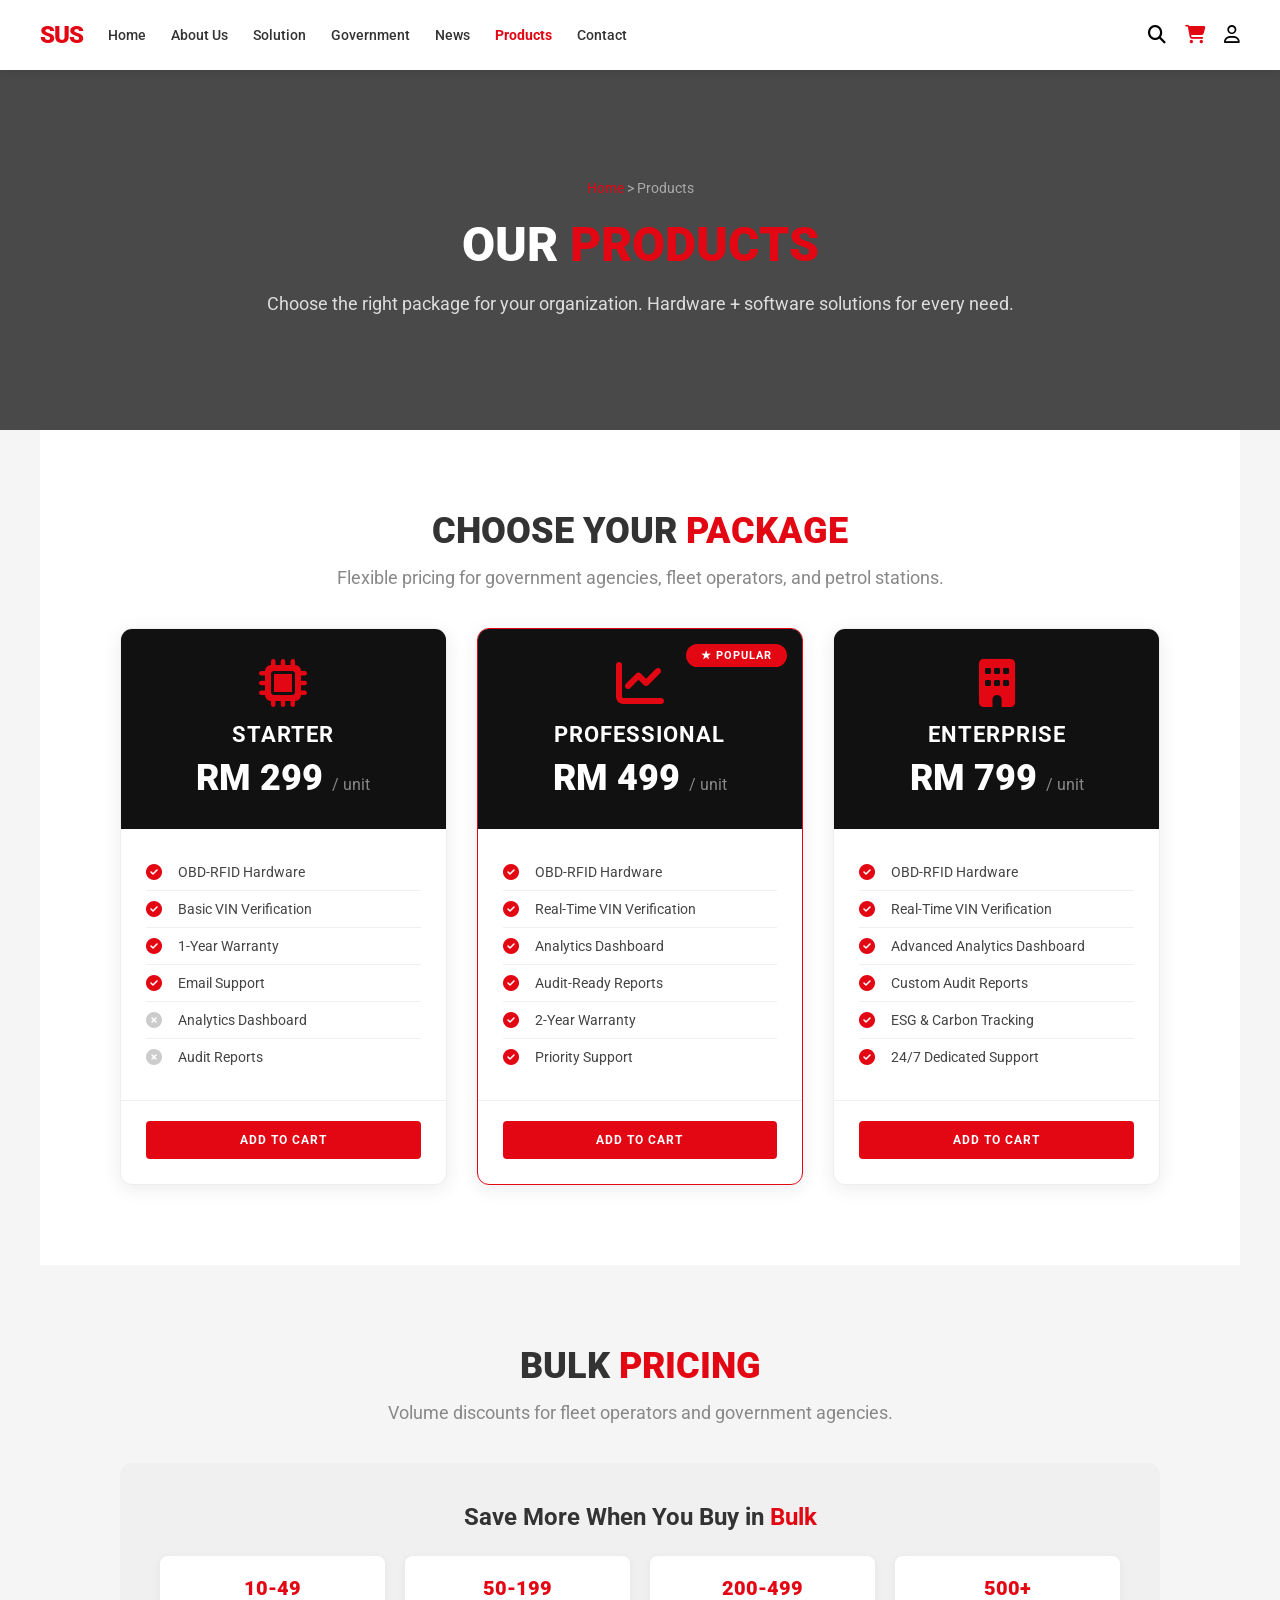
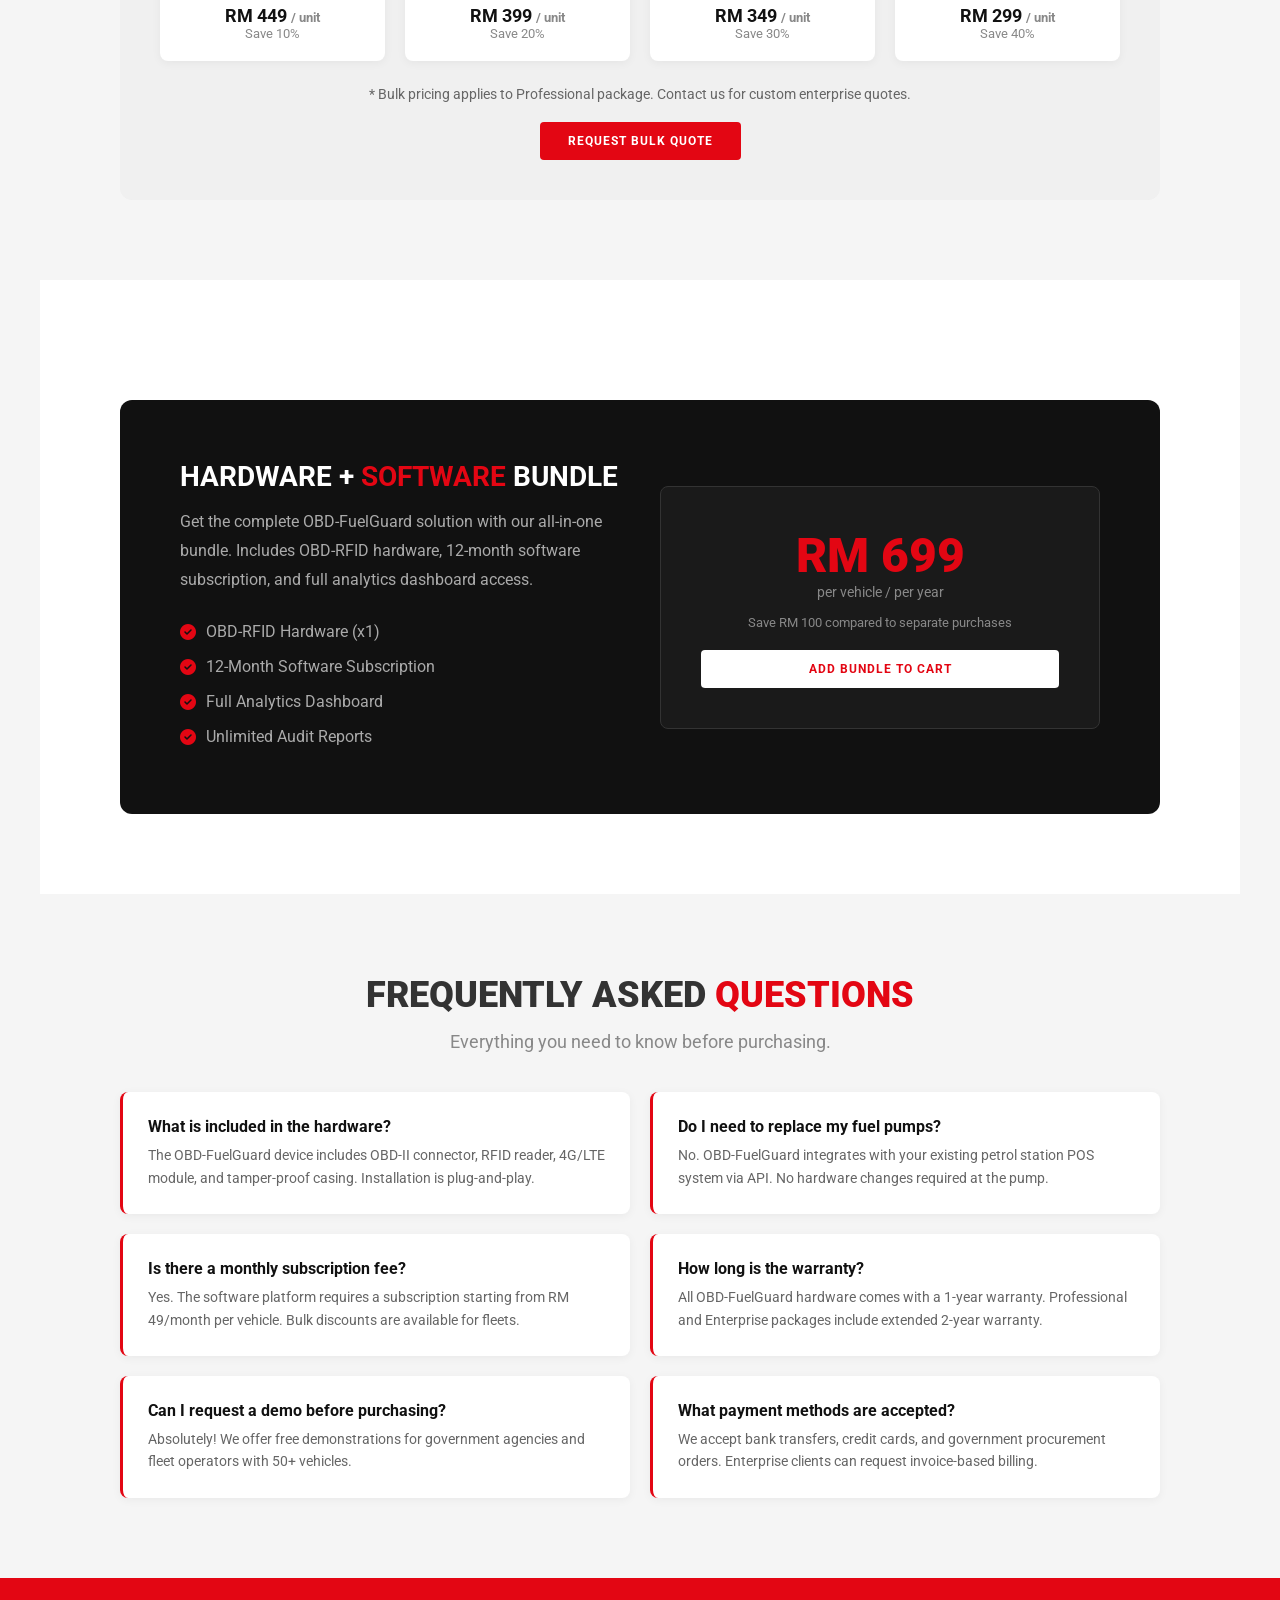
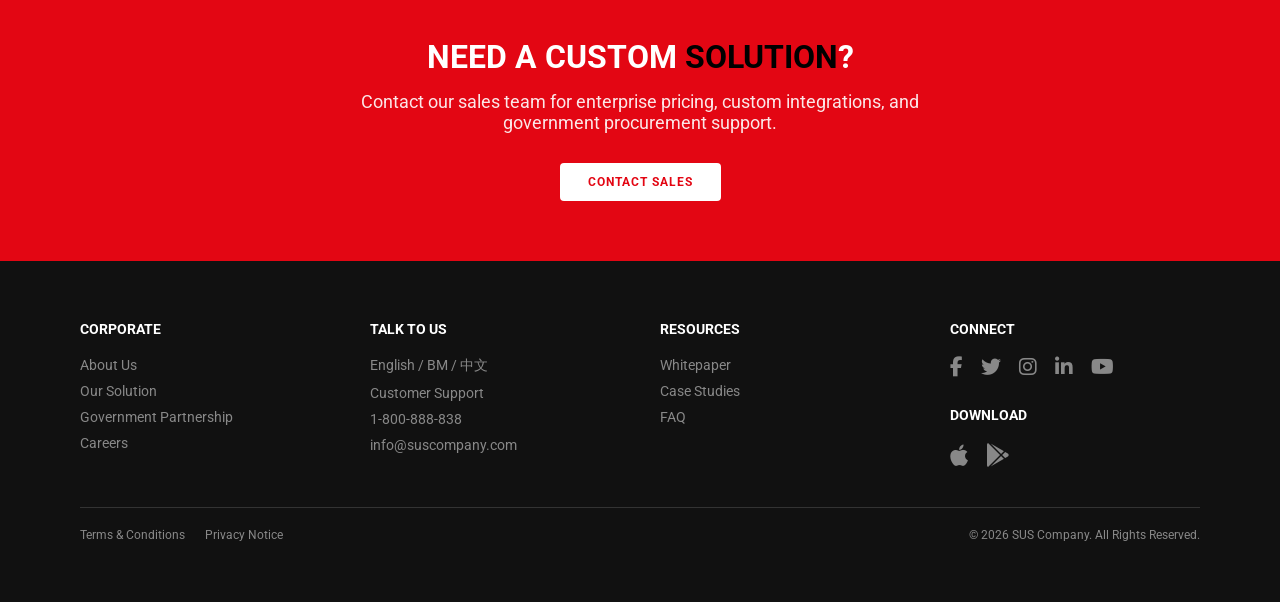
<file: templates/Buy_product.html>
<!DOCTYPE html>
<html lang="en">
<head>
    <meta charset="UTF-8">
    <meta name="viewport" content="width=device-width, initial-scale=1">
    <title>Products - SUS Company</title>
    <!-- Font Awesome for Icons -->
    <link rel="stylesheet" href="https://cdnjs.cloudflare.com/ajax/libs/font-awesome/6.4.0/css/all.min.css">
    <!-- Google Fonts -->
    <link href="https://fonts.googleapis.com/css2?family=Roboto:wght@300;400;500;700;900&display=swap" rel="stylesheet">
    
    <style>
        /* CSS Variables */
        :root {
            --primary-black: #111;
            --primary-white: #fff;
            --accent-red: #E30613;
            --gray-text: #888;
            --dark-bg: #1a1a1a;
        }

        * {
            box-sizing: border-box;
            padding: 0;
            margin: 0;
            scroll-behavior: smooth;
            font-family: 'Roboto', sans-serif;
        }

        body {
            background-color: #f5f5f5;
        }

        /* Navigation */
        nav {
            display: flex;
            justify-content: space-between;
            align-items: center;
            background: rgba(255, 255, 255, 0.95);
            padding: 0 40px;
            height: 70px;
            position: sticky;
            top: 0;
            z-index: 1000;
            box-shadow: 0 2px 10px rgba(0,0,0,0.1);
        }

        .nav-left, .nav-right {
            display: flex;
            align-items: center;
            gap: 25px;
        }

        .logo {
            font-weight: 900;
            font-size: 24px;
            letter-spacing: -1px;
            color: #000;
        }

        .logo span {
            color: var(--accent-red);
        }

        nav a {
            text-decoration: none;
            color: #333;
            font-size: 14px;
            font-weight: 500;
            transition: color 0.3s;
        }

        nav a:hover {
            color: var(--accent-red);
        }

        nav a.active {
            color: var(--accent-red);
            font-weight: 700;
        }

        .nav-icons i {
            font-size: 18px;
            cursor: pointer;
            margin-left: 15px;
            transition: color 0.3s;
        }

        .nav-icons i:hover {
            color: var(--accent-red);
        }

        .btn {
            background-color: var(--accent-red);
            color: white;
            padding: 12px 28px;
            text-decoration: none;
            font-weight: 700;
            font-size: 12px;
            text-transform: uppercase;
            letter-spacing: 1px;
            display: inline-block;
            transition: all 0.3s;
            border: none;
            cursor: pointer;
            border-radius: 4px;
        }

        .btn:hover {
            background-color: #000;
            color: white;
        }

        .btn-outline {
            background-color: transparent;
            color: var(--accent-red);
            border: 2px solid var(--accent-red);
        }

        .btn-outline:hover {
            background-color: var(--accent-red);
            color: white;
        }

        .btn-white {
            background-color: white;
            color: var(--accent-red);
        }

        .btn-white:hover {
            background-color: #000;
            color: white;
        }

        /* Page Header */
        .page-header {
            position: relative;
            height: 40vh;
            background: url('https://images.unsplash.com/photo-1543269865-cbf427effbad?q=80&w=2070&auto=format&fit=crop') center/cover no-repeat;
            display: flex;
            align-items: center;
            justify-content: center;
            text-align: center;
            color: white;
        }

        .page-header::before {
            content: '';
            position: absolute;
            top: 0;
            left: 0;
            width: 100%;
            height: 100%;
            background: rgba(0,0,0,0.7);
        }

        .page-header-content {
            position: relative;
            z-index: 2;
            max-width: 800px;
            padding: 0 20px;
        }

        .page-header-content h1 {
            font-size: 48px;
            font-weight: 900;
            text-transform: uppercase;
            margin-bottom: 15px;
        }

        .page-header-content h1 span {
            color: var(--accent-red);
        }

        .page-header-content p {
            font-size: 18px;
            color: #ddd;
            line-height: 1.8;
        }

        .breadcrumb {
            margin-bottom: 20px;
            font-size: 14px;
            color: #aaa;
        }

        .breadcrumb a {
            color: var(--accent-red);
            text-decoration: none;
        }

        .breadcrumb a:hover {
            text-decoration: underline;
        }

        /* Section Styles */
        .section {
            padding: 80px;
            max-width: 1200px;
            margin: 0 auto;
        }

        .section-dark {
            background-color: #000;
            color: white;
        }

        .section-light {
            background-color: #fff;
            color: #333;
        }

        .section-gray {
            background-color: #f5f5f5;
            color: #333;
        }

        .section-full {
            max-width: 100%;
            padding: 80px 80px;
        }

        .section-title {
            font-size: 36px;
            font-weight: 900;
            text-transform: uppercase;
            margin-bottom: 15px;
        }

        .section-title span {
            color: var(--accent-red);
        }

        .section-subtitle {
            font-size: 18px;
            color: #888;
            margin-bottom: 40px;
            max-width: 700px;
        }

        .section-subtitle-light {
            color: #aaa;
        }

        .text-center {
            text-align: center;
        }

        .text-center .section-subtitle {
            margin-left: auto;
            margin-right: auto;
        }

        /* Product Cards */
        .products-grid {
            display: grid;
            grid-template-columns: repeat(3, 1fr);
            gap: 30px;
            margin-top: 40px;
        }

        .product-card {
            background: white;
            border-radius: 12px;
            overflow: hidden;
            box-shadow: 0 4px 20px rgba(0,0,0,0.08);
            transition: all 0.3s;
            border: 1px solid #eee;
            display: flex;
            flex-direction: column;
        }

        .product-card:hover {
            transform: translateY(-8px);
            box-shadow: 0 12px 40px rgba(0,0,0,0.15);
            border-color: var(--accent-red);
        }

        .product-card.popular {
            border-color: var(--accent-red);
            position: relative;
        }

        .product-card.popular::before {
            content: '★ POPULAR';
            position: absolute;
            top: 15px;
            right: 15px;
            background: var(--accent-red);
            color: white;
            padding: 5px 15px;
            font-size: 11px;
            font-weight: 700;
            border-radius: 20px;
            letter-spacing: 1px;
            z-index: 5;
        }

        .product-card-header {
            background: #111;
            color: white;
            padding: 30px 25px;
            text-align: center;
        }

        .product-card-header i {
            font-size: 48px;
            color: var(--accent-red);
            margin-bottom: 15px;
        }

        .product-card-header h3 {
            font-size: 22px;
            text-transform: uppercase;
            letter-spacing: 1px;
        }

        .product-card-header .price {
            font-size: 36px;
            font-weight: 900;
            margin-top: 10px;
        }

        .product-card-header .price span {
            font-size: 16px;
            font-weight: 400;
            color: #888;
        }

        .product-card-body {
            padding: 25px;
            flex-grow: 1;
        }

        .product-card-body ul {
            list-style: none;
            padding: 0;
        }

        .product-card-body ul li {
            padding: 10px 0;
            border-bottom: 1px solid #f0f0f0;
            display: flex;
            align-items: center;
            gap: 12px;
            font-size: 14px;
            color: #444;
        }

        .product-card-body ul li:last-child {
            border-bottom: none;
        }

        .product-card-body ul li i {
            color: var(--accent-red);
            font-size: 16px;
            width: 20px;
        }

        .product-card-footer {
            padding: 20px 25px 25px;
            text-align: center;
            border-top: 1px solid #f0f0f0;
        }

        .product-card-footer .btn {
            width: 100%;
        }

        /* Volume Pricing */
        .volume-section {
            background: #f0f0f0;
            border-radius: 12px;
            padding: 40px;
            margin-top: 40px;
            text-align: center;
        }

        .volume-section h3 {
            font-size: 24px;
            margin-bottom: 15px;
        }

        .volume-section h3 span {
            color: var(--accent-red);
        }

        .volume-grid {
            display: grid;
            grid-template-columns: repeat(4, 1fr);
            gap: 20px;
            margin-top: 25px;
        }

        .volume-item {
            background: white;
            padding: 20px;
            border-radius: 8px;
            box-shadow: 0 2px 10px rgba(0,0,0,0.05);
        }

        .volume-item .qty {
            font-size: 20px;
            font-weight: 900;
            color: var(--accent-red);
        }

        .volume-item .price {
            font-size: 18px;
            font-weight: 700;
            color: #111;
            margin-top: 5px;
        }

        .volume-item .per-unit {
            font-size: 13px;
            color: #888;
        }

        /* Hardware + Software Combo */
        .combo-section {
            background: #111;
            color: white;
            padding: 60px;
            border-radius: 12px;
            margin-top: 40px;
            display: grid;
            grid-template-columns: 1fr 1fr;
            gap: 40px;
            align-items: center;
        }

        .combo-section .combo-text h3 {
            font-size: 28px;
            text-transform: uppercase;
            margin-bottom: 15px;
        }

        .combo-section .combo-text h3 span {
            color: var(--accent-red);
        }

        .combo-section .combo-text p {
            color: #aaa;
            line-height: 1.8;
            margin-bottom: 20px;
        }

        .combo-section .combo-price {
            text-align: center;
            background: #1a1a1a;
            padding: 40px;
            border-radius: 8px;
            border: 1px solid #333;
        }

        .combo-section .combo-price .big-price {
            font-size: 48px;
            font-weight: 900;
            color: var(--accent-red);
        }

        .combo-section .combo-price .per-unit {
            color: #888;
            font-size: 14px;
        }

        /* FAQ Section */
        .faq-grid {
            display: grid;
            grid-template-columns: 1fr 1fr;
            gap: 20px;
            margin-top: 40px;
        }

        .faq-item {
            background: white;
            padding: 25px;
            border-radius: 8px;
            box-shadow: 0 2px 10px rgba(0,0,0,0.05);
            border-left: 3px solid var(--accent-red);
        }

        .faq-item h4 {
            font-size: 16px;
            margin-bottom: 8px;
            color: #111;
        }

        .faq-item p {
            font-size: 14px;
            color: #666;
            line-height: 1.6;
        }

        /* Footer */
        footer {
            background: #111;
            color: #888;
            padding: 60px 80px;
            font-size: 14px;
        }

        .footer-grid {
            display: grid;
            grid-template-columns: repeat(4, 1fr);
            gap: 40px;
            margin-bottom: 40px;
            max-width: 1200px;
            margin-left: auto;
            margin-right: auto;
        }

        .footer-col h4 {
            color: white;
            margin-bottom: 20px;
            text-transform: uppercase;
        }

        .footer-col ul {
            list-style: none;
        }

        .footer-col ul li {
            margin-bottom: 10px;
            cursor: pointer;
            transition: color 0.3s;
        }

        .footer-col ul li:hover {
            color: white;
        }

        .social-icons i {
            font-size: 20px;
            margin-right: 15px;
            cursor: pointer;
            transition: color 0.3s;
        }

        .social-icons i:hover {
            color: white;
        }

        .footer-bottom {
            border-top: 1px solid #333;
            padding-top: 20px;
            display: flex;
            justify-content: space-between;
            align-items: center;
            font-size: 12px;
            max-width: 1200px;
            margin-left: auto;
            margin-right: auto;
        }

        .footer-bottom-left {
            display: flex;
            gap: 20px;
        }

        /* Responsive */
        @media (max-width: 1024px) {
            .products-grid {
                grid-template-columns: 1fr 1fr;
            }
            .volume-grid {
                grid-template-columns: 1fr 1fr;
            }
            .combo-section {
                grid-template-columns: 1fr;
            }
            .section {
                padding: 60px 40px;
            }
            .section-full {
                padding: 60px 40px;
            }
            footer {
                padding: 40px;
            }
        }

        @media (max-width: 768px) {
            nav {
                padding: 0 20px;
            }
            .nav-left a {
                display: none;
            }
            .page-header-content h1 {
                font-size: 32px;
            }
            .products-grid {
                grid-template-columns: 1fr;
            }
            .volume-grid {
                grid-template-columns: 1fr 1fr;
            }
            .faq-grid {
                grid-template-columns: 1fr;
            }
            .section {
                padding: 40px 20px;
            }
            .section-full {
                padding: 40px 20px;
            }
            .combo-section {
                padding: 30px 20px;
            }
            footer {
                padding: 40px 20px;
            }
            .footer-grid {
                grid-template-columns: 1fr 1fr;
            }
            .footer-bottom {
                flex-direction: column;
                gap: 20px;
                text-align: center;
            }
            .product-card.popular::before {
                font-size: 9px;
                padding: 3px 10px;
            }
        }
    </style>
</head>
<body>

    <!-- Navigation -->
    <nav>
        <div class="nav-left">
            <div class="logo"><span>SUS</span></div>
            <a href="index.html">Home</a>
            <a href="about.html">About Us</a>
            <a href="solution.html">Solution</a>
            <a href="government.html">Government</a>
            <a href="news.html">News</a>
            <a href="products.html" class="active">Products</a>
            <a href="contact.html">Contact</a>
        </div>
        <div class="nav-right">
            <div class="nav-icons">
                <i class="fas fa-search"></i>
                <i class="fas fa-shopping-cart" style="color: var(--accent-red);"></i>
                <i class="far fa-user"></i>
            </div>
        </div>
    </nav>

    <!-- Page Header -->
    <section class="page-header">
        <div class="page-header-content">
            <div class="breadcrumb">
                <a href="index.html">Home</a> &gt; Products
            </div>
            <h1>Our <span>Products</span></h1>
            <p>Choose the right package for your organization. Hardware + software solutions for every need.</p>
        </div>
    </section>

    <!-- Products Grid -->
    <section class="section section-light">
        <div class="text-center">
            <h2 class="section-title">Choose Your <span>Package</span></h2>
            <p class="section-subtitle">Flexible pricing for government agencies, fleet operators, and petrol stations.</p>
        </div>

        <div class="products-grid">

            <!-- Product 1: Basic -->
            <div class="product-card">
                <div class="product-card-header">
                    <i class="fas fa-microchip"></i>
                    <h3>Starter</h3>
                    <div class="price">RM 299 <span>/ unit</span></div>
                </div>
                <div class="product-card-body">
                    <ul>
                        <li><i class="fas fa-check-circle"></i> OBD-RFID Hardware</li>
                        <li><i class="fas fa-check-circle"></i> Basic VIN Verification</li>
                        <li><i class="fas fa-check-circle"></i> 1-Year Warranty</li>
                        <li><i class="fas fa-check-circle"></i> Email Support</li>
                        <li><i class="fas fa-times-circle" style="color:#ccc;"></i> Analytics Dashboard</li>
                        <li><i class="fas fa-times-circle" style="color:#ccc;"></i> Audit Reports</li>
                    </ul>
                </div>
                <div class="product-card-footer">
                    <a href="#" class="btn">Add to Cart</a>
                </div>
            </div>

            <!-- Product 2: Popular -->
            <div class="product-card popular">
                <div class="product-card-header">
                    <i class="fas fa-chart-line"></i>
                    <h3>Professional</h3>
                    <div class="price">RM 499 <span>/ unit</span></div>
                </div>
                <div class="product-card-body">
                    <ul>
                        <li><i class="fas fa-check-circle"></i> OBD-RFID Hardware</li>
                        <li><i class="fas fa-check-circle"></i> Real-Time VIN Verification</li>
                        <li><i class="fas fa-check-circle"></i> Analytics Dashboard</li>
                        <li><i class="fas fa-check-circle"></i> Audit-Ready Reports</li>
                        <li><i class="fas fa-check-circle"></i> 2-Year Warranty</li>
                        <li><i class="fas fa-check-circle"></i> Priority Support</li>
                    </ul>
                </div>
                <div class="product-card-footer">
                    <a href="#" class="btn">Add to Cart</a>
                </div>
            </div>

            <!-- Product 3: Enterprise -->
            <div class="product-card">
                <div class="product-card-header">
                    <i class="fas fa-building"></i>
                    <h3>Enterprise</h3>
                    <div class="price">RM 799 <span>/ unit</span></div>
                </div>
                <div class="product-card-body">
                    <ul>
                        <li><i class="fas fa-check-circle"></i> OBD-RFID Hardware</li>
                        <li><i class="fas fa-check-circle"></i> Real-Time VIN Verification</li>
                        <li><i class="fas fa-check-circle"></i> Advanced Analytics Dashboard</li>
                        <li><i class="fas fa-check-circle"></i> Custom Audit Reports</li>
                        <li><i class="fas fa-check-circle"></i> ESG & Carbon Tracking</li>
                        <li><i class="fas fa-check-circle"></i> 24/7 Dedicated Support</li>
                    </ul>
                </div>
                <div class="product-card-footer">
                    <a href="#" class="btn">Add to Cart</a>
                </div>
            </div>

        </div>
    </section>

    <!-- Volume Pricing -->
    <section class="section section-gray">
        <div class="text-center">
            <h2 class="section-title">Bulk <span>Pricing</span></h2>
            <p class="section-subtitle">Volume discounts for fleet operators and government agencies.</p>
        </div>

        <div class="volume-section">
            <h3>Save More When You Buy in <span>Bulk</span></h3>
            <div class="volume-grid">
                <div class="volume-item">
                    <div class="qty">10-49</div>
                    <div class="price">RM 449 <span class="per-unit">/ unit</span></div>
                    <div class="per-unit">Save 10%</div>
                </div>
                <div class="volume-item">
                    <div class="qty">50-199</div>
                    <div class="price">RM 399 <span class="per-unit">/ unit</span></div>
                    <div class="per-unit">Save 20%</div>
                </div>
                <div class="volume-item">
                    <div class="qty">200-499</div>
                    <div class="price">RM 349 <span class="per-unit">/ unit</span></div>
                    <div class="per-unit">Save 30%</div>
                </div>
                <div class="volume-item">
                    <div class="qty">500+</div>
                    <div class="price">RM 299 <span class="per-unit">/ unit</span></div>
                    <div class="per-unit">Save 40%</div>
                </div>
            </div>
            <p style="margin-top: 25px; color: #666; font-size: 14px;">* Bulk pricing applies to Professional package. Contact us for custom enterprise quotes.</p>
            <a href="contact.html" class="btn" style="margin-top: 20px;">Request Bulk Quote</a>
        </div>
    </section>

    <!-- Hardware + Software Combo -->
    <section class="section section-light">
        <div class="combo-section">
            <div class="combo-text">
                <h3>Hardware + <span>Software</span> Bundle</h3>
                <p>Get the complete OBD-FuelGuard solution with our all-in-one bundle. Includes OBD-RFID hardware, 12-month software subscription, and full analytics dashboard access.</p>
                <ul style="list-style: none; padding: 0; color: #aaa;">
                    <li style="padding: 8px 0; display: flex; align-items: center; gap: 10px;">
                        <i class="fas fa-check-circle" style="color: var(--accent-red);"></i> OBD-RFID Hardware (x1)
                    </li>
                    <li style="padding: 8px 0; display: flex; align-items: center; gap: 10px;">
                        <i class="fas fa-check-circle" style="color: var(--accent-red);"></i> 12-Month Software Subscription
                    </li>
                    <li style="padding: 8px 0; display: flex; align-items: center; gap: 10px;">
                        <i class="fas fa-check-circle" style="color: var(--accent-red);"></i> Full Analytics Dashboard
                    </li>
                    <li style="padding: 8px 0; display: flex; align-items: center; gap: 10px;">
                        <i class="fas fa-check-circle" style="color: var(--accent-red);"></i> Unlimited Audit Reports
                    </li>
                </ul>
            </div>
            <div class="combo-price">
                <div class="big-price">RM 699</div>
                <div class="per-unit">per vehicle / per year</div>
                <p style="color: #888; font-size: 13px; margin-top: 15px;">Save RM 100 compared to separate purchases</p>
                <a href="#" class="btn btn-white" style="margin-top: 20px; width: 100%;">Add Bundle to Cart</a>
            </div>
        </div>
    </section>

    <!-- FAQ Section -->
    <section class="section section-gray">
        <div class="text-center">
            <h2 class="section-title">Frequently Asked <span>Questions</span></h2>
            <p class="section-subtitle">Everything you need to know before purchasing.</p>
        </div>
        <div class="faq-grid">
            <div class="faq-item">
                <h4>What is included in the hardware?</h4>
                <p>The OBD-FuelGuard device includes OBD-II connector, RFID reader, 4G/LTE module, and tamper-proof casing. Installation is plug-and-play.</p>
            </div>
            <div class="faq-item">
                <h4>Do I need to replace my fuel pumps?</h4>
                <p>No. OBD-FuelGuard integrates with your existing petrol station POS system via API. No hardware changes required at the pump.</p>
            </div>
            <div class="faq-item">
                <h4>Is there a monthly subscription fee?</h4>
                <p>Yes. The software platform requires a subscription starting from RM 49/month per vehicle. Bulk discounts are available for fleets.</p>
            </div>
            <div class="faq-item">
                <h4>How long is the warranty?</h4>
                <p>All OBD-FuelGuard hardware comes with a 1-year warranty. Professional and Enterprise packages include extended 2-year warranty.</p>
            </div>
            <div class="faq-item">
                <h4>Can I request a demo before purchasing?</h4>
                <p>Absolutely! We offer free demonstrations for government agencies and fleet operators with 50+ vehicles.</p>
            </div>
            <div class="faq-item">
                <h4>What payment methods are accepted?</h4>
                <p>We accept bank transfers, credit cards, and government procurement orders. Enterprise clients can request invoice-based billing.</p>
            </div>
        </div>
    </section>

    <!-- CTA Section -->
    <section style="background: var(--accent-red); color: white; padding: 60px; text-align: center;">
        <h2 style="font-size: 32px; text-transform: uppercase; margin-bottom: 15px;">Need a Custom <span style="color: #000;">Solution</span>?</h2>
        <p style="font-size: 18px; max-width: 600px; margin: 0 auto 30px; opacity: 0.9;">Contact our sales team for enterprise pricing, custom integrations, and government procurement support.</p>
        <a href="contact.html" class="btn" style="background: white; color: var(--accent-red);">Contact Sales</a>
    </section>

    <!-- Footer -->
    <footer>
        <div class="footer-grid">
            <div class="footer-col">
                <h4>Corporate</h4>
                <ul>
                    <li>About Us</li>
                    <li>Our Solution</li>
                    <li>Government Partnership</li>
                    <li>Careers</li>
                </ul>
            </div>
            <div class="footer-col">
                <h4>Talk To Us</h4>
                <ul>
                    <li>English / BM / 中文</li>
                    <li>Customer Support</li>
                    <li>1-800-888-838</li>
                    <li>info@suscompany.com</li>
                </ul>
            </div>
            <div class="footer-col">
                <h4>Resources</h4>
                <ul>
                    <li>Whitepaper</li>
                    <li>Case Studies</li>
                    <li>FAQ</li>
                </ul>
            </div>
            <div class="footer-col">
                <h4>Connect</h4>
                <div class="social-icons">
                    <i class="fab fa-facebook-f"></i>
                    <i class="fab fa-twitter"></i>
                    <i class="fab fa-instagram"></i>
                    <i class="fab fa-linkedin-in"></i>
                    <i class="fab fa-youtube"></i>
                </div>
                <h4 style="margin-top: 30px;">Download</h4>
                <div style="margin-top: 10px;">
                    <i class="fab fa-apple" style="font-size: 24px;"></i>
                    <i class="fab fa-google-play" style="font-size: 24px; margin-left: 15px;"></i>
                </div>
            </div>
        </div>
        <div class="footer-bottom">
            <div class="footer-bottom-left">
                <span>Terms &amp; Conditions</span>
                <span>Privacy Notice</span>
            </div>
            <span>&copy; 2026 SUS Company. All Rights Reserved.</span>
        </div>
    </footer>

</body>
</html>
</file>
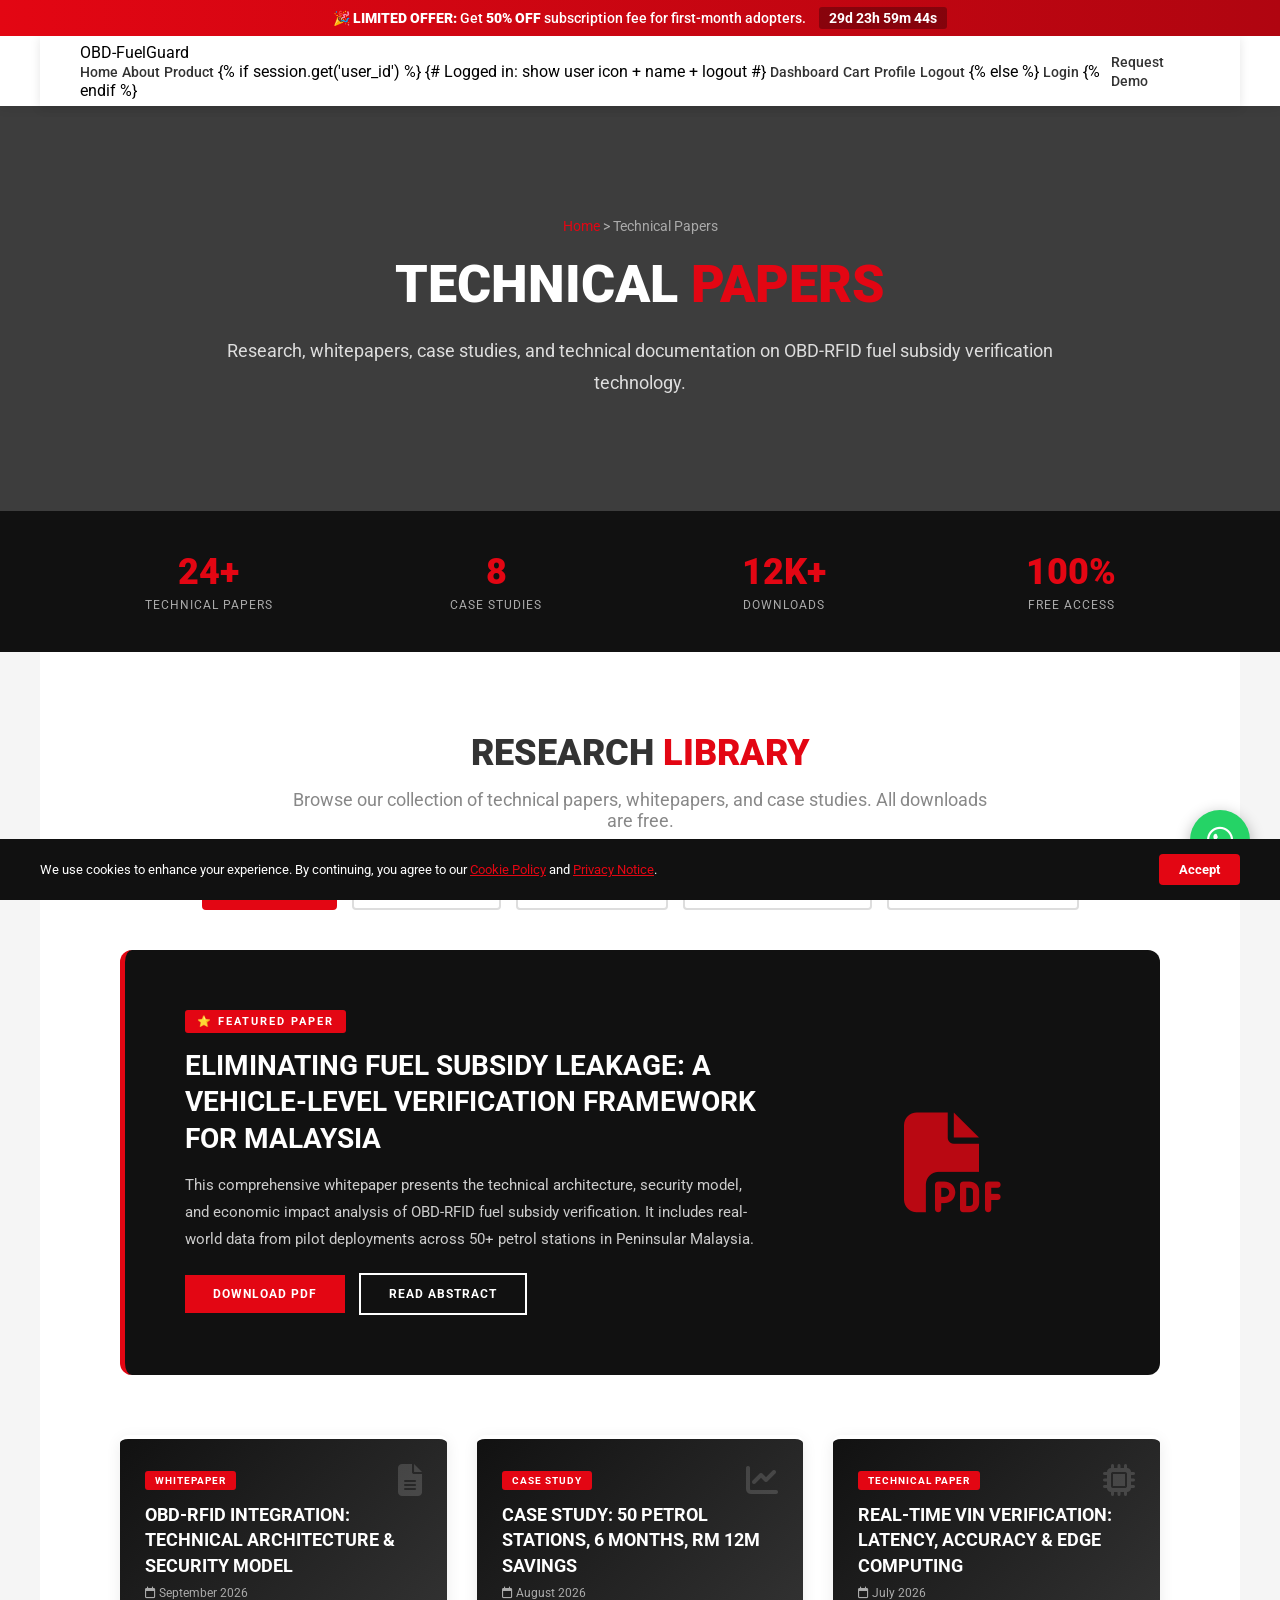
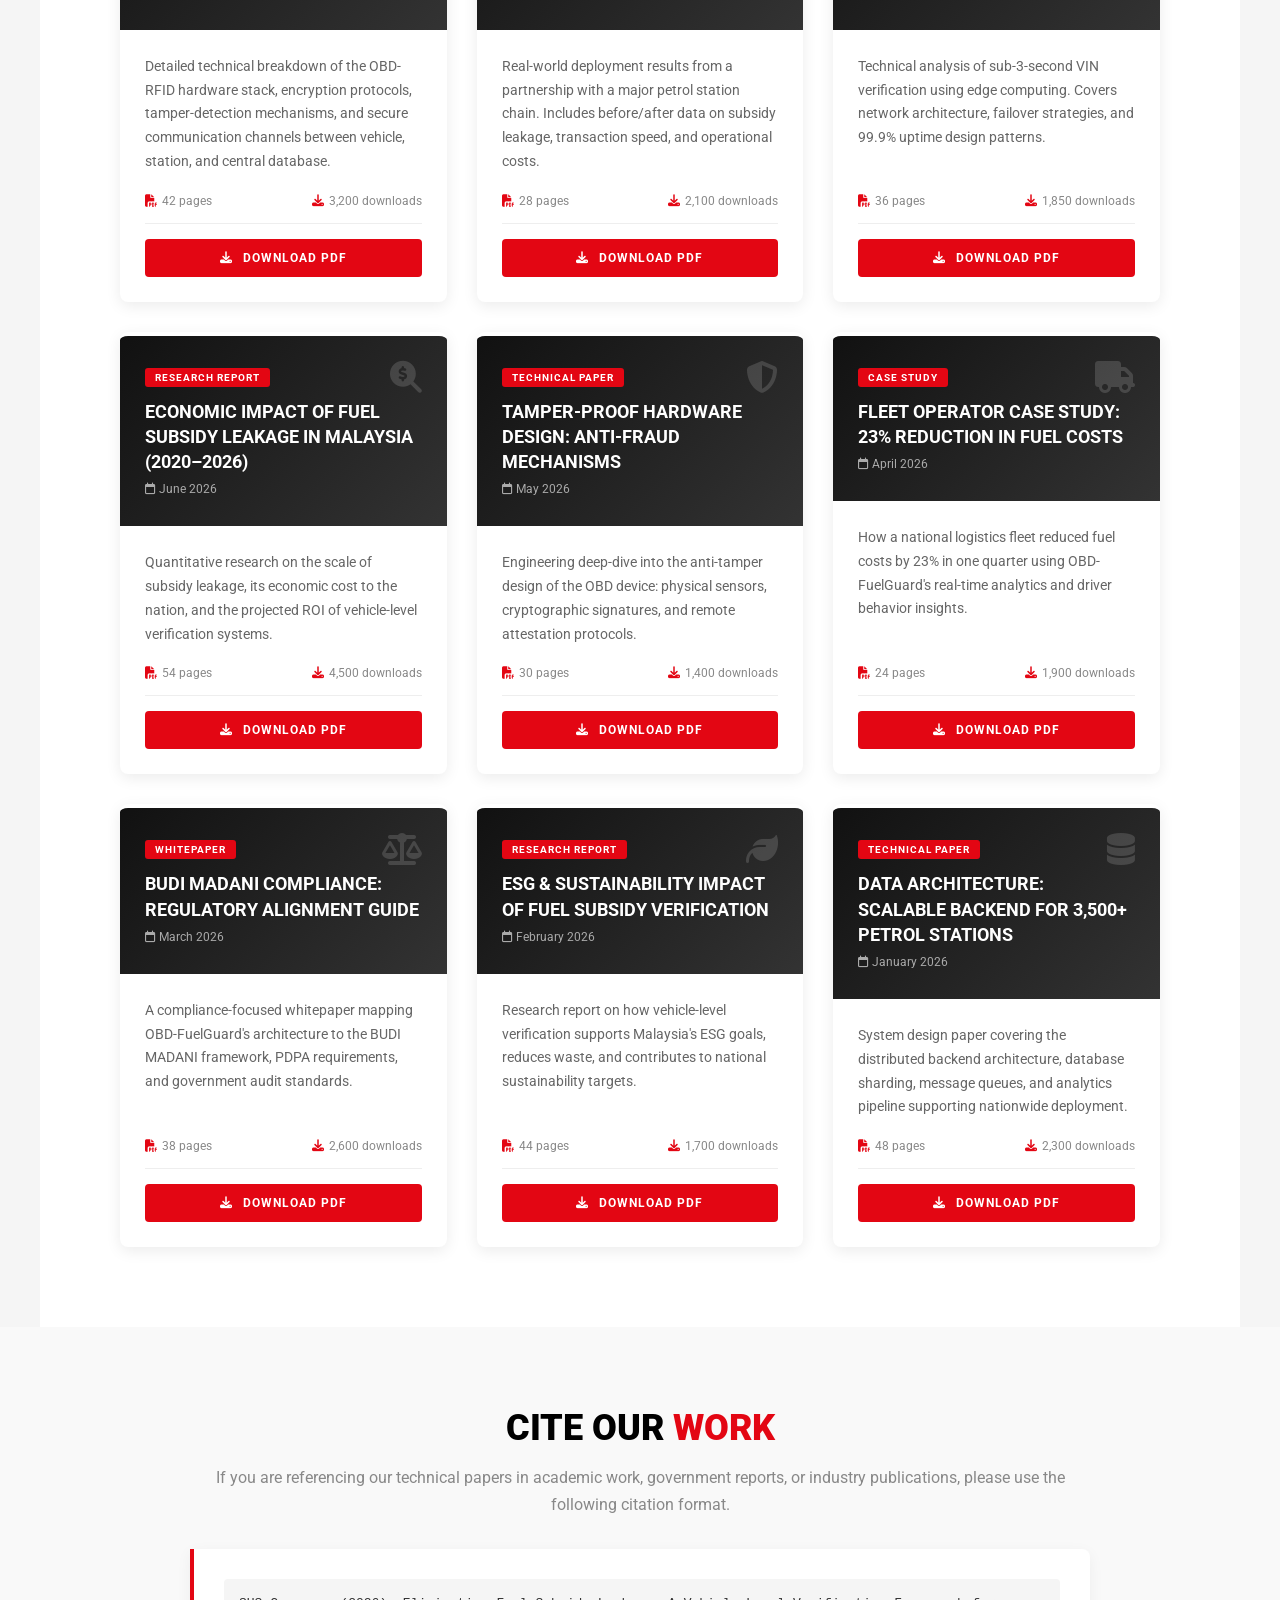
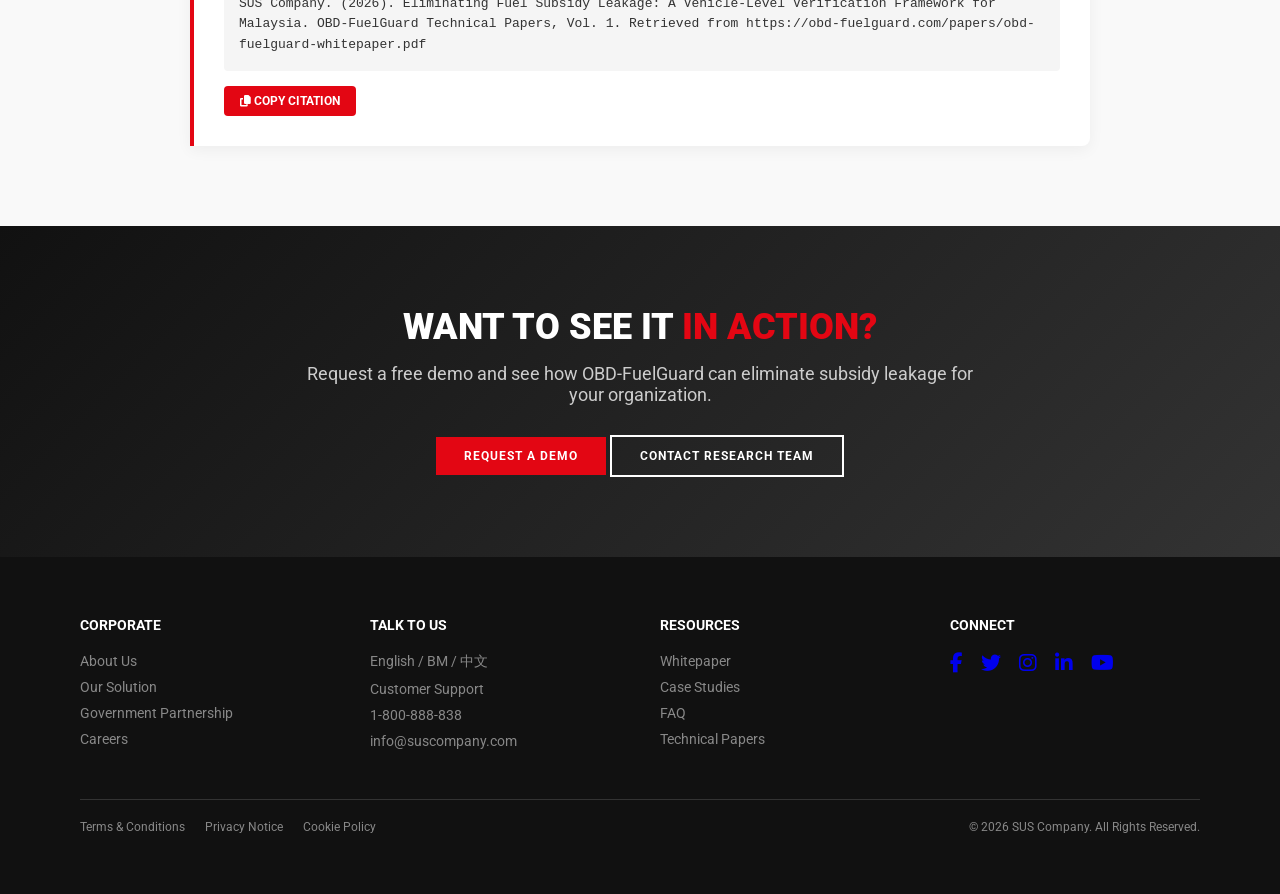
<file: templates/paper.html>
<!DOCTYPE html>
<html lang="en">
<head>
    <meta charset="UTF-8">
    <meta name="viewport" content="width=device-width, initial-scale=1">
    
    <!-- ===== SEO: TITLE ===== -->
    <title>Technical Papers | OBD-FuelGuard Research & Whitepapers</title>
    
    <!-- ===== SEO: META DESCRIPTION ===== -->
    <meta name="description" content="Access OBD-FuelGuard technical papers, whitepapers, case studies, and research on OBD-RFID fuel subsidy verification technology. Free downloads for government, petrol stations, and fleet operators.">
    
    <!-- ===== SEO: KEYWORDS ===== -->
    <meta name="keywords" content="OBD-RFID technical papers, fuel subsidy verification research, whitepapers Malaysia, OBD-FuelGuard case studies, subsidy leakage prevention research, BUDI MADANI technical documentation">
    
    <!-- ===== SEO: CANONICAL ===== -->
    <link rel="canonical" href="https://obd-fuelguard.com/solution.html">
    
    <!-- ===== SEO: ROBOTS ===== -->
    <meta name="robots" content="index, follow">
    
    <!-- ===== SEO: OPEN GRAPH ===== -->
    <meta property="og:title" content="Technical Papers | OBD-FuelGuard Research & Whitepapers">
    <meta property="og:description" content="Access technical papers, whitepapers, and case studies on OBD-RFID fuel subsidy verification technology.">
    <meta property="og:type" content="website">
    <meta property="og:url" content="https://obd-fuelguard.com/solution.html">
    <meta property="og:image" content="https://obd-fuelguard.com/images/og-papers.jpg">
    <meta property="og:site_name" content="OBD-FuelGuard">
    
    <!-- ===== SEO: TWITTER CARD ===== -->
    <meta name="twitter:card" content="summary_large_image">
    <meta name="twitter:title" content="Technical Papers | OBD-FuelGuard">
    <meta name="twitter:description" content="Access technical papers, whitepapers, and case studies on OBD-RFID fuel subsidy verification technology.">
    
    <!-- ===== FAVICON ===== -->
    <link rel="icon" type="image/png" href="images/favicon.png">
    <link rel="apple-touch-icon" href="images/apple-touch-icon.png">
    
    <!-- ===== SCHEMA: CollectionPage ===== -->
    <script type="application/ld+json">
    {
      "@context": "https://schema.org",
      "@type": "CollectionPage",
      "name": "OBD-FuelGuard Technical Papers",
      "url": "https://obd-fuelguard.com/solution.html",
      "description": "A collection of technical papers, whitepapers, case studies, and research on OBD-RFID fuel subsidy verification technology.",
      "publisher": {
        "@type": "Organization",
        "name": "SUS Company",
        "logo": "https://obd-fuelguard.com/images/logo.png"
      }
    }
    </script>
    
    <!-- ===== SCHEMA: Breadcrumb ===== -->
    <script type="application/ld+json">
    {
      "@context": "https://schema.org",
      "@type": "BreadcrumbList",
      "itemListElement": [
        {"@type": "ListItem", "position": 1, "name": "Home", "item": "https://obd-fuelguard.com/"},
        {"@type": "ListItem", "position": 2, "name": "Technical Papers", "item": "https://obd-fuelguard.com/solution.html"}
      ]
    }
    </script>
    
    <!-- ===== GOOGLE ANALYTICS ===== -->
    <script async src="https://www.googletagmanager.com/gtag/js?id=G-XXXXXXXXXX"></script>
    <script>
      window.dataLayer = window.dataLayer || [];
      function gtag(){dataLayer.push(arguments);}
      gtag('js', new Date());
      gtag('config', 'G-XXXXXXXXXX');
    </script>
    
    <!-- Font Awesome for Icons -->
    <link rel="stylesheet" href="https://cdnjs.cloudflare.com/ajax/libs/font-awesome/6.4.0/css/all.min.css">
    <!-- Google Fonts -->
    <link href="https://fonts.googleapis.com/css2?family=Roboto:wght@300;400;500;700;900&display=swap" rel="stylesheet">
    
    <style>
        /* CSS Variables */
        :root {
            --primary-black: #111;
            --primary-white: #fff;
            --accent-red: #E30613;
            --gray-text: #888;
            --dark-bg: #1a1a1a;
            --accent-green: #25D366;
            --accent-blue: #0066CC;
        }

        * {
            box-sizing: border-box;
            padding: 0;
            margin: 0;
            scroll-behavior: smooth;
            font-family: 'Roboto', sans-serif;
        }

        body {
            background-color: #f5f5f5;
        }

        /* ===== PROMO BANNER ===== */
        .promo-banner {
            background: linear-gradient(90deg, #E30613 0%, #B00510 100%);
            color: white;
            text-align: center;
            padding: 10px 20px;
            font-size: 14px;
            font-weight: 500;
            position: relative;
            z-index: 1001;
        }
        .promo-banner strong { font-weight: 900; }
        .promo-banner .countdown {
            background: rgba(0,0,0,0.3);
            padding: 3px 10px;
            border-radius: 3px;
            margin-left: 10px;
            font-weight: 700;
        }

        /* Navigation */
        nav {
            display: flex;
            justify-content: space-between;
            align-items: center;
            background: rgba(255, 255, 255, 0.95);
            padding: 0 40px;
            height: 70px;
            position: sticky;
            top: 0;
            z-index: 1000;
            box-shadow: 0 2px 10px rgba(0,0,0,0.1);
        }

        .nav-left, .nav-right {
            display: flex;
            align-items: center;
            gap: 25px;
        }

        .logo {
            font-weight: 900;
            font-size: 24px;
            letter-spacing: -1px;
            color: #000;
        }

        .logo span {
            color: var(--accent-red);
        }

        nav a {
            text-decoration: none;
            color: #333;
            font-size: 14px;
            font-weight: 500;
            transition: color 0.3s;
        }

        nav a:hover {
            color: var(--accent-red);
        }

        nav a.active {
            color: var(--accent-red);
            font-weight: 700;
        }

        .nav-icons i {
            font-size: 18px;
            cursor: pointer;
            margin-left: 15px;
            transition: color 0.3s;
        }

        .nav-icons i:hover {
            color: var(--accent-red);
        }

        .btn {
            background-color: var(--accent-red);
            color: white;
            padding: 12px 28px;
            text-decoration: none;
            font-weight: 700;
            font-size: 12px;
            text-transform: uppercase;
            letter-spacing: 1px;
            display: inline-block;
            transition: all 0.3s;
            border: none;
            cursor: pointer;
        }

        .btn:hover {
            background-color: #000;
            color: white;
        }

        .btn-outline {
            background-color: transparent;
            color: white;
            border: 2px solid white;
        }

        .btn-outline:hover {
            background-color: white;
            color: black;
        }

        /* Page Header */
        .page-header {
            position: relative;
            height: 45vh;
            background: url('https://images.unsplash.com/photo-1456513080510-7bf3a84b82f8?q=80&w=2070&auto=format&fit=crop') center/cover no-repeat;
            display: flex;
            align-items: center;
            justify-content: center;
            text-align: center;
            color: white;
        }

        .page-header::before {
            content: '';
            position: absolute;
            top: 0;
            left: 0;
            width: 100%;
            height: 100%;
            background: rgba(0,0,0,0.75);
        }

        .page-header-content {
            position: relative;
            z-index: 2;
            max-width: 900px;
            padding: 0 20px;
        }

        .page-header-content h1 {
            font-size: 52px;
            font-weight: 900;
            text-transform: uppercase;
            margin-bottom: 20px;
        }

        .page-header-content h1 span {
            color: var(--accent-red);
        }

        .page-header-content p {
            font-size: 18px;
            color: #ddd;
            line-height: 1.8;
        }

        .breadcrumb {
            margin-bottom: 20px;
            font-size: 14px;
            color: #aaa;
        }

        .breadcrumb a {
            color: var(--accent-red);
            text-decoration: none;
        }

        .breadcrumb a:hover {
            text-decoration: underline;
        }

        /* Section Styles */
        .section {
            padding: 80px;
            max-width: 1200px;
            margin: 0 auto;
        }

        .section-dark {
            background-color: #000;
            color: white;
        }

        .section-light {
            background-color: #fff;
            color: #333;
        }

        .section-gray {
            background-color: #f5f5f5;
            color: #333;
        }

        .section-title {
            font-size: 36px;
            font-weight: 900;
            text-transform: uppercase;
            margin-bottom: 15px;
        }

        .section-title span {
            color: var(--accent-red);
        }

        .section-subtitle {
            font-size: 18px;
            color: #888;
            margin-bottom: 40px;
            max-width: 700px;
        }

        .section-subtitle-light {
            color: #aaa;
        }

        .text-center {
            text-align: center;
        }

        .text-center .section-subtitle {
            margin-left: auto;
            margin-right: auto;
        }

        /* ===== STATS BAR ===== */
        .stats-bar {
            background: #111;
            color: white;
            padding: 40px 80px;
            display: grid;
            grid-template-columns: repeat(4, 1fr);
            gap: 30px;
            text-align: center;
        }
        .stats-bar .stat-number {
            font-size: 36px;
            font-weight: 900;
            color: var(--accent-red);
        }
        .stats-bar .stat-label {
            font-size: 12px;
            text-transform: uppercase;
            letter-spacing: 1px;
            color: #aaa;
            margin-top: 5px;
        }

        /* ===== PAPER TYPES FILTER ===== */
        .paper-types {
            display: flex;
            justify-content: center;
            gap: 15px;
            flex-wrap: wrap;
            margin-bottom: 40px;
        }
        .paper-type-btn {
            padding: 10px 24px;
            border: 2px solid #ddd;
            background: white;
            color: #333;
            font-size: 13px;
            font-weight: 700;
            text-transform: uppercase;
            letter-spacing: 1px;
            cursor: pointer;
            transition: all 0.3s;
            border-radius: 4px;
        }
        .paper-type-btn:hover {
            border-color: var(--accent-red);
            color: var(--accent-red);
        }
        .paper-type-btn.active {
            background: var(--accent-red);
            border-color: var(--accent-red);
            color: white;
        }

        /* ===== PAPERS GRID ===== */
        .papers-grid {
            display: grid;
            grid-template-columns: repeat(3, 1fr);
            gap: 30px;
            margin-top: 20px;
        }

        .paper-card {
            background: white;
            border-radius: 8px;
            overflow: hidden;
            box-shadow: 0 4px 15px rgba(0,0,0,0.08);
            transition: all 0.3s;
            display: flex;
            flex-direction: column;
            border-top: 4px solid transparent;
        }

        .paper-card:hover {
            border-top-color: var(--accent-red);
            box-shadow: 0 8px 30px rgba(0,0,0,0.15);
            transform: translateY(-5px);
        }

        .paper-card-header {
            background: linear-gradient(135deg, #111 0%, #333 100%);
            color: white;
            padding: 30px 25px;
            position: relative;
        }

        .paper-card-header .paper-type {
            display: inline-block;
            background: var(--accent-red);
            color: white;
            font-size: 10px;
            font-weight: 700;
            text-transform: uppercase;
            letter-spacing: 1px;
            padding: 4px 10px;
            border-radius: 3px;
            margin-bottom: 12px;
        }

        .paper-card-header .paper-icon {
            position: absolute;
            top: 25px;
            right: 25px;
            font-size: 32px;
            color: rgba(255,255,255,0.15);
        }

        .paper-card-header h3 {
            font-size: 18px;
            line-height: 1.4;
            margin-bottom: 8px;
            text-transform: uppercase;
        }

        .paper-card-header .paper-date {
            font-size: 12px;
            color: #aaa;
        }

        .paper-card-body {
            padding: 25px;
            flex: 1;
            display: flex;
            flex-direction: column;
        }

        .paper-card-body p {
            font-size: 14px;
            color: #666;
            line-height: 1.7;
            margin-bottom: 20px;
            flex: 1;
        }

        .paper-card-meta {
            display: flex;
            justify-content: space-between;
            align-items: center;
            font-size: 12px;
            color: #888;
            margin-bottom: 15px;
            padding-bottom: 15px;
            border-bottom: 1px solid #eee;
        }

        .paper-card-meta span {
            display: flex;
            align-items: center;
            gap: 5px;
        }

        .paper-card-meta i {
            color: var(--accent-red);
        }

        .paper-download-btn {
            display: flex;
            align-items: center;
            justify-content: center;
            gap: 10px;
            background: var(--accent-red);
            color: white;
            padding: 12px 20px;
            text-decoration: none;
            font-weight: 700;
            font-size: 12px;
            text-transform: uppercase;
            letter-spacing: 1px;
            border-radius: 4px;
            transition: background 0.3s;
            border: none;
            cursor: pointer;
        }

        .paper-download-btn:hover {
            background: #000;
        }

        /* ===== FEATURED PAPER ===== */
        .featured-paper {
            background: #111;
            color: white;
            padding: 60px;
            border-radius: 12px;
            margin-bottom: 60px;
            display: grid;
            grid-template-columns: 2fr 1fr;
            gap: 40px;
            align-items: center;
            border-left: 5px solid var(--accent-red);
        }
        .featured-paper .featured-label {
            display: inline-block;
            background: var(--accent-red);
            color: white;
            font-size: 11px;
            font-weight: 700;
            text-transform: uppercase;
            letter-spacing: 2px;
            padding: 5px 12px;
            border-radius: 3px;
            margin-bottom: 15px;
        }
        .featured-paper h3 {
            font-size: 28px;
            margin-bottom: 15px;
            line-height: 1.3;
            text-transform: uppercase;
        }
        .featured-paper p {
            font-size: 15px;
            color: #ccc;
            line-height: 1.8;
            margin-bottom: 20px;
        }
        .featured-paper .btn {
            margin-right: 10px;
        }
        .featured-paper-visual {
            text-align: center;
        }
        .featured-paper-visual i {
            font-size: 100px;
            color: var(--accent-red);
            opacity: 0.8;
        }

        /* ===== CITATION BLOCK ===== */
        .citation-section {
            background: #f9f9f9;
            padding: 80px;
            text-align: center;
        }
        .citation-container {
            max-width: 900px;
            margin: 0 auto;
        }
        .citation-block {
            background: white;
            border-left: 4px solid var(--accent-red);
            padding: 30px;
            text-align: left;
            margin-top: 30px;
            border-radius: 0 8px 8px 0;
            box-shadow: 0 4px 15px rgba(0,0,0,0.05);
        }
        .citation-block code {
            display: block;
            background: #f5f5f5;
            padding: 15px;
            border-radius: 4px;
            font-family: 'Courier New', monospace;
            font-size: 13px;
            color: #333;
            line-height: 1.6;
            margin-bottom: 15px;
            overflow-x: auto;
        }
        .citation-block .copy-btn {
            background: var(--accent-red);
            color: white;
            border: none;
            padding: 8px 16px;
            border-radius: 4px;
            cursor: pointer;
            font-size: 12px;
            font-weight: 700;
            text-transform: uppercase;
        }
        .citation-block .copy-btn:hover {
            background: #000;
        }

        /* ===== CTA SECTION ===== */
        .cta-section {
            background: linear-gradient(135deg, #111 0%, #333 100%);
            color: white;
            padding: 80px 40px;
            text-align: center;
        }
        .cta-section h2 {
            font-size: 36px;
            font-weight: 900;
            text-transform: uppercase;
            margin-bottom: 15px;
        }
        .cta-section h2 span {
            color: var(--accent-red);
        }
        .cta-section p {
            font-size: 18px;
            color: #ccc;
            margin-bottom: 30px;
            max-width: 700px;
            margin-left: auto;
            margin-right: auto;
        }

        /* ===== FLOATING WHATSAPP ===== */
        .whatsapp-float {
            position: fixed;
            bottom: 30px;
            right: 30px;
            background: var(--accent-green);
            color: white;
            width: 60px;
            height: 60px;
            border-radius: 50%;
            display: flex;
            align-items: center;
            justify-content: center;
            font-size: 30px;
            box-shadow: 0 4px 15px rgba(0,0,0,0.3);
            z-index: 999;
            text-decoration: none;
            transition: transform 0.3s;
        }
        .whatsapp-float:hover {
            transform: scale(1.1);
        }

        /* ===== COOKIE BANNER ===== */
        .cookie-banner {
            position: fixed;
            bottom: 0;
            left: 0;
            right: 0;
            background: #111;
            color: white;
            padding: 15px 40px;
            display: flex;
            justify-content: space-between;
            align-items: center;
            z-index: 1002;
            font-size: 13px;
            gap: 20px;
            flex-wrap: wrap;
        }
        .cookie-banner a {
            color: var(--accent-red);
        }
        .cookie-banner button {
            background: var(--accent-red);
            color: white;
            border: none;
            padding: 8px 20px;
            border-radius: 4px;
            cursor: pointer;
            font-weight: 700;
        }

        /* Footer */
        footer {
            background: #111;
            color: #888;
            padding: 60px 80px;
            font-size: 14px;
        }

        .footer-grid {
            display: grid;
            grid-template-columns: repeat(4, 1fr);
            gap: 40px;
            margin-bottom: 40px;
            max-width: 1200px;
            margin-left: auto;
            margin-right: auto;
        }

        .footer-col h4 {
            color: white;
            margin-bottom: 20px;
            text-transform: uppercase;
        }

        .footer-col ul {
            list-style: none;
        }

        .footer-col ul li {
            margin-bottom: 10px;
            transition: color 0.3s;
        }

        .footer-col ul li a {
            color: #888;
            text-decoration: none;
            transition: color 0.3s;
        }

        .footer-col ul li a:hover {
            color: white;
        }

        .social-icons i {
            font-size: 20px;
            margin-right: 15px;
            cursor: pointer;
            transition: color 0.3s;
        }

        .social-icons i:hover {
            color: white;
        }

        .footer-bottom {
            border-top: 1px solid #333;
            padding-top: 20px;
            display: flex;
            justify-content: space-between;
            align-items: center;
            font-size: 12px;
            max-width: 1200px;
            margin-left: auto;
            margin-right: auto;
            flex-wrap: wrap;
            gap: 15px;
        }

        .footer-bottom-left {
            display: flex;
            gap: 20px;
        }
        .footer-bottom-left a {
            color: #888;
            text-decoration: none;
        }
        .footer-bottom-left a:hover {
            color: white;
        }

        /* Responsive */
        @media (max-width: 1024px) {
            .papers-grid {
                grid-template-columns: 1fr 1fr;
            }
            .section,
            .citation-section {
                padding: 60px 40px;
            }
            .featured-paper {
                padding: 40px;
                grid-template-columns: 1fr;
            }
            .stats-bar {
                padding: 40px;
                grid-template-columns: repeat(2, 1fr);
            }
            footer {
                padding: 40px;
            }
        }

        @media (max-width: 768px) {
            nav {
                padding: 0 20px;
            }
            .nav-left a {
                display: none;
            }
            .page-header-content h1 {
                font-size: 32px;
            }
            .papers-grid {
                grid-template-columns: 1fr;
            }
            .section,
            .citation-section {
                padding: 40px 20px;
            }
            .stats-bar {
                padding: 40px 20px;
                grid-template-columns: 1fr 1fr;
            }
            .featured-paper {
                padding: 30px 20px;
            }
            footer {
                padding: 40px 20px;
            }
            .footer-grid {
                grid-template-columns: 1fr 1fr;
            }
            .footer-bottom {
                flex-direction: column;
                gap: 20px;
                text-align: center;
            }
            .cookie-banner {
                padding: 15px 20px;
                flex-direction: column;
                text-align: center;
            }
            .promo-banner {
                font-size: 12px;
                padding: 8px 15px;
            }
            .promo-banner .countdown {
                display: block;
                margin-left: 0;
                margin-top: 5px;
            }
        }
    </style>
</head>
<body>

    <!-- ===== PROMO BANNER ===== -->
    <div class="promo-banner">
        🎉 <strong>LIMITED OFFER:</strong> Get <strong>50% OFF</strong> subscription fee for first-month adopters.
        <span class="countdown" id="countdown">Loading...</span>
    </div>

    <!-- Navigation (unchanged — fetched from header.html) -->
    <nav id="header-container"></nav>

    <!-- Page Header -->
    <section class="page-header">
        <div class="page-header-content">
            <div class="breadcrumb">
                <a href="index.html">Home</a> &gt; Technical Papers
            </div>
            <h1>Technical <span>Papers</span></h1>
            <p>Research, whitepapers, case studies, and technical documentation on OBD-RFID fuel subsidy verification technology.</p>
        </div>
    </section>

    <!-- ===== STATS BAR ===== -->
    <section class="stats-bar">
        <div>
            <div class="stat-number">24+</div>
            <div class="stat-label">Technical Papers</div>
        </div>
        <div>
            <div class="stat-number">8</div>
            <div class="stat-label">Case Studies</div>
        </div>
        <div>
            <div class="stat-number">12K+</div>
            <div class="stat-label">Downloads</div>
        </div>
        <div>
            <div class="stat-number">100%</div>
            <div class="stat-label">Free Access</div>
        </div>
    </section>

    <!-- ===== PAPERS LIBRARY ===== -->
    <section class="section section-light">
        <div class="text-center">
            <h2 class="section-title">Research <span>Library</span></h2>
            <p class="section-subtitle" style="margin-left: auto; margin-right: auto;">Browse our collection of technical papers, whitepapers, and case studies. All downloads are free.</p>
        </div>

        <!-- Filter Buttons -->
        <div class="paper-types">
            <button class="paper-type-btn active" data-filter="all">All Papers</button>
            <button class="paper-type-btn" data-filter="whitepaper">Whitepapers</button>
            <button class="paper-type-btn" data-filter="case-study">Case Studies</button>
            <button class="paper-type-btn" data-filter="technical">Technical Papers</button>
            <button class="paper-type-btn" data-filter="research">Research Reports</button>
        </div>

        <!-- Featured Paper -->
        <div class="featured-paper">
            <div>
                <span class="featured-label">⭐ Featured Paper</span>
                <h3>Eliminating Fuel Subsidy Leakage: A Vehicle-Level Verification Framework for Malaysia</h3>
                <p>This comprehensive whitepaper presents the technical architecture, security model, and economic impact analysis of OBD-RFID fuel subsidy verification. It includes real-world data from pilot deployments across 50+ petrol stations in Peninsular Malaysia.</p>
                <a href="papers/obd-fuelguard-whitepaper.pdf" class="btn" download>Download PDF</a>
                <a href="#" class="btn btn-outline">Read Abstract</a>
            </div>
            <div class="featured-paper-visual">
                <i class="fas fa-file-pdf"></i>
            </div>
        </div>

        <!-- Papers Grid -->
        <div class="papers-grid" id="papersGrid">

            <!-- Paper 1 -->
            <div class="paper-card" data-type="whitepaper">
                <div class="paper-card-header">
                    <span class="paper-type">Whitepaper</span>
                    <i class="fas fa-file-alt paper-icon"></i>
                    <h3>OBD-RFID Integration: Technical Architecture & Security Model</h3>
                    <div class="paper-date"><i class="far fa-calendar"></i> September 2026</div>
                </div>
                <div class="paper-card-body">
                    <p>Detailed technical breakdown of the OBD-RFID hardware stack, encryption protocols, tamper-detection mechanisms, and secure communication channels between vehicle, station, and central database.</p>
                    <div class="paper-card-meta">
                        <span><i class="fas fa-file-pdf"></i> 42 pages</span>
                        <span><i class="fas fa-download"></i> 3,200 downloads</span>
                    </div>
                    <a href="papers/obd-rfid-architecture.pdf" class="paper-download-btn" download>
                        <i class="fas fa-download"></i> Download PDF
                    </a>
                </div>
            </div>

            <!-- Paper 2 -->
            <div class="paper-card" data-type="case-study">
                <div class="paper-card-header">
                    <span class="paper-type">Case Study</span>
                    <i class="fas fa-chart-line paper-icon"></i>
                    <h3>Case Study: 50 Petrol Stations, 6 Months, RM 12M Savings</h3>
                    <div class="paper-date"><i class="far fa-calendar"></i> August 2026</div>
                </div>
                <div class="paper-card-body">
                    <p>Real-world deployment results from a partnership with a major petrol station chain. Includes before/after data on subsidy leakage, transaction speed, and operational costs.</p>
                    <div class="paper-card-meta">
                        <span><i class="fas fa-file-pdf"></i> 28 pages</span>
                        <span><i class="fas fa-download"></i> 2,100 downloads</span>
                    </div>
                    <a href="papers/case-study-50-stations.pdf" class="paper-download-btn" download>
                        <i class="fas fa-download"></i> Download PDF
                    </a>
                </div>
            </div>

            <!-- Paper 3 -->
            <div class="paper-card" data-type="technical">
                <div class="paper-card-header">
                    <span class="paper-type">Technical Paper</span>
                    <i class="fas fa-microchip paper-icon"></i>
                    <h3>Real-Time VIN Verification: Latency, Accuracy & Edge Computing</h3>
                    <div class="paper-date"><i class="far fa-calendar"></i> July 2026</div>
                </div>
                <div class="paper-card-body">
                    <p>Technical analysis of sub-3-second VIN verification using edge computing. Covers network architecture, failover strategies, and 99.9% uptime design patterns.</p>
                    <div class="paper-card-meta">
                        <span><i class="fas fa-file-pdf"></i> 36 pages</span>
                        <span><i class="fas fa-download"></i> 1,850 downloads</span>
                    </div>
                    <a href="papers/vin-verification-latency.pdf" class="paper-download-btn" download>
                        <i class="fas fa-download"></i> Download PDF
                    </a>
                </div>
            </div>

            <!-- Paper 4 -->
            <div class="paper-card" data-type="research">
                <div class="paper-card-header">
                    <span class="paper-type">Research Report</span>
                    <i class="fas fa-search-dollar paper-icon"></i>
                    <h3>Economic Impact of Fuel Subsidy Leakage in Malaysia (2020–2026)</h3>
                    <div class="paper-date"><i class="far fa-calendar"></i> June 2026</div>
                </div>
                <div class="paper-card-body">
                    <p>Quantitative research on the scale of subsidy leakage, its economic cost to the nation, and the projected ROI of vehicle-level verification systems.</p>
                    <div class="paper-card-meta">
                        <span><i class="fas fa-file-pdf"></i> 54 pages</span>
                        <span><i class="fas fa-download"></i> 4,500 downloads</span>
                    </div>
                    <a href="papers/economic-impact-research.pdf" class="paper-download-btn" download>
                        <i class="fas fa-download"></i> Download PDF
                    </a>
                </div>
            </div>

            <!-- Paper 5 -->
            <div class="paper-card" data-type="technical">
                <div class="paper-card-header">
                    <span class="paper-type">Technical Paper</span>
                    <i class="fas fa-shield-alt paper-icon"></i>
                    <h3>Tamper-Proof Hardware Design: Anti-Fraud Mechanisms</h3>
                    <div class="paper-date"><i class="far fa-calendar"></i> May 2026</div>
                </div>
                <div class="paper-card-body">
                    <p>Engineering deep-dive into the anti-tamper design of the OBD device: physical sensors, cryptographic signatures, and remote attestation protocols.</p>
                    <div class="paper-card-meta">
                        <span><i class="fas fa-file-pdf"></i> 30 pages</span>
                        <span><i class="fas fa-download"></i> 1,400 downloads</span>
                    </div>
                    <a href="papers/tamper-proof-hardware.pdf" class="paper-download-btn" download>
                        <i class="fas fa-download"></i> Download PDF
                    </a>
                </div>
            </div>

            <!-- Paper 6 -->
            <div class="paper-card" data-type="case-study">
                <div class="paper-card-header">
                    <span class="paper-type">Case Study</span>
                    <i class="fas fa-truck paper-icon"></i>
                    <h3>Fleet Operator Case Study: 23% Reduction in Fuel Costs</h3>
                    <div class="paper-date"><i class="far fa-calendar"></i> April 2026</div>
                </div>
                <div class="paper-card-body">
                    <p>How a national logistics fleet reduced fuel costs by 23% in one quarter using OBD-FuelGuard's real-time analytics and driver behavior insights.</p>
                    <div class="paper-card-meta">
                        <span><i class="fas fa-file-pdf"></i> 24 pages</span>
                        <span><i class="fas fa-download"></i> 1,900 downloads</span>
                    </div>
                    <a href="papers/fleet-operator-case-study.pdf" class="paper-download-btn" download>
                        <i class="fas fa-download"></i> Download PDF
                    </a>
                </div>
            </div>

            <!-- Paper 7 -->
            <div class="paper-card" data-type="whitepaper">
                <div class="paper-card-header">
                    <span class="paper-type">Whitepaper</span>
                    <i class="fas fa-balance-scale paper-icon"></i>
                    <h3>BUDI MADANI Compliance: Regulatory Alignment Guide</h3>
                    <div class="paper-date"><i class="far fa-calendar"></i> March 2026</div>
                </div>
                <div class="paper-card-body">
                    <p>A compliance-focused whitepaper mapping OBD-FuelGuard's architecture to the BUDI MADANI framework, PDPA requirements, and government audit standards.</p>
                    <div class="paper-card-meta">
                        <span><i class="fas fa-file-pdf"></i> 38 pages</span>
                        <span><i class="fas fa-download"></i> 2,600 downloads</span>
                    </div>
                    <a href="papers/budi-madani-compliance.pdf" class="paper-download-btn" download>
                        <i class="fas fa-download"></i> Download PDF
                    </a>
                </div>
            </div>

            <!-- Paper 8 -->
            <div class="paper-card" data-type="research">
                <div class="paper-card-header">
                    <span class="paper-type">Research Report</span>
                    <i class="fas fa-leaf paper-icon"></i>
                    <h3>ESG & Sustainability Impact of Fuel Subsidy Verification</h3>
                    <div class="paper-date"><i class="far fa-calendar"></i> February 2026</div>
                </div>
                <div class="paper-card-body">
                    <p>Research report on how vehicle-level verification supports Malaysia's ESG goals, reduces waste, and contributes to national sustainability targets.</p>
                    <div class="paper-card-meta">
                        <span><i class="fas fa-file-pdf"></i> 44 pages</span>
                        <span><i class="fas fa-download"></i> 1,700 downloads</span>
                    </div>
                    <a href="papers/esg-sustainability-report.pdf" class="paper-download-btn" download>
                        <i class="fas fa-download"></i> Download PDF
                    </a>
                </div>
            </div>

            <!-- Paper 9 -->
            <div class="paper-card" data-type="technical">
                <div class="paper-card-header">
                    <span class="paper-type">Technical Paper</span>
                    <i class="fas fa-database paper-icon"></i>
                    <h3>Data Architecture: Scalable Backend for 3,500+ Petrol Stations</h3>
                    <div class="paper-date"><i class="far fa-calendar"></i> January 2026</div>
                </div>
                <div class="paper-card-body">
                    <p>System design paper covering the distributed backend architecture, database sharding, message queues, and analytics pipeline supporting nationwide deployment.</p>
                    <div class="paper-card-meta">
                        <span><i class="fas fa-file-pdf"></i> 48 pages</span>
                        <span><i class="fas fa-download"></i> 2,300 downloads</span>
                    </div>
                    <a href="papers/data-architecture.pdf" class="paper-download-btn" download>
                        <i class="fas fa-download"></i> Download PDF
                    </a>
                </div>
            </div>

        </div>
    </section>

    <!-- ===== CITATION SECTION ===== -->
    <section class="citation-section">
        <div class="citation-container">
            <h2 class="section-title">Cite Our <span>Work</span></h2>
            <p style="color: #888; font-size: 16px; line-height: 1.7;">If you are referencing our technical papers in academic work, government reports, or industry publications, please use the following citation format.</p>
            <div class="citation-block">
                <code id="citationText">SUS Company. (2026). Eliminating Fuel Subsidy Leakage: A Vehicle-Level Verification Framework for Malaysia. OBD-FuelGuard Technical Papers, Vol. 1. Retrieved from https://obd-fuelguard.com/papers/obd-fuelguard-whitepaper.pdf</code>
                <button class="copy-btn" onclick="copyCitation()">
                    <i class="fas fa-copy"></i> Copy Citation
                </button>
            </div>
        </div>
    </section>

    <!-- ===== CTA SECTION ===== -->
    <section class="cta-section">
        <h2>Want to See It <span>in Action?</span></h2>
        <p>Request a free demo and see how OBD-FuelGuard can eliminate subsidy leakage for your organization.</p>
        <a href="index.html#request-demo" class="btn">Request a Demo</a>
        <a href="contact.html" class="btn btn-outline">Contact Research Team</a>
    </section>

    <!-- Footer -->
    <footer>
        <div class="footer-grid">
            <div class="footer-col">
                <h4>Corporate</h4>
                <ul>
                    <li><a href="about.html">About Us</a></li>
                    <li><a href="solution.html">Our Solution</a></li>
                    <li><a href="government.html">Government Partnership</a></li>
                    <li><a href="careers.html">Careers</a></li>
                </ul>
            </div>
            <div class="footer-col">
                <h4>Talk To Us</h4>
                <ul>
                    <li>English / BM / 中文</li>
                    <li><a href="contact.html">Customer Support</a></li>
                    <li>1-800-888-838</li>
                    <li>info@suscompany.com</li>
                </ul>
            </div>
            <div class="footer-col">
                <h4>Resources</h4>
                <ul>
                    <li><a href="whitepaper.pdf" download>Whitepaper</a></li>
                    <li><a href="case-studies.html">Case Studies</a></li>
                    <li><a href="faq.html">FAQ</a></li>
                    <li><a href="solution.html">Technical Papers</a></li>
                </ul>
            </div>
            <div class="footer-col">
                <h4>Connect</h4>
                <div class="social-icons">
                    <a href="https://facebook.com/obdfuelguard" aria-label="Facebook"><i class="fab fa-facebook-f"></i></a>
                    <a href="https://twitter.com/obdfuelguard" aria-label="Twitter"><i class="fab fa-twitter"></i></a>
                    <a href="https://instagram.com/obdfuelguard" aria-label="Instagram"><i class="fab fa-instagram"></i></a>
                    <a href="https://linkedin.com/company/obdfuelguard" aria-label="LinkedIn"><i class="fab fa-linkedin-in"></i></a>
                    <a href="https://youtube.com/@obdfuelguard" aria-label="YouTube"><i class="fab fa-youtube"></i></a>
                </div>
            </div>
        </div>
        <div class="footer-bottom">
            <div class="footer-bottom-left">
                <a href="terms.html">Terms &amp; Conditions</a>
                <a href="privacy.html">Privacy Notice</a>
                <a href="cookies.html">Cookie Policy</a>
            </div>
            <span>&copy; 2026 SUS Company. All Rights Reserved.</span>
        </div>
    </footer>

    <!-- ===== FLOATING WHATSAPP ===== -->
    <a href="https://wa.me/60123456789?text=Hi%2C%20I%27m%20interested%20in%20OBD-FuelGuard" 
       class="whatsapp-float" target="_blank" rel="noopener" aria-label="Chat on WhatsApp">
        <i class="fab fa-whatsapp"></i>
    </a>

    <!-- ===== COOKIE BANNER ===== -->
    <div class="cookie-banner" id="cookieBanner">
        <span>We use cookies to enhance your experience. By continuing, you agree to our <a href="cookies.html">Cookie Policy</a> and <a href="privacy.html">Privacy Notice</a>.</span>
        <button onclick="acceptCookies()">Accept</button>
    </div>

    <!-- Header Fetch (unchanged) -->
    <script>
    fetch('header.html')
        .then(response => response.text())
        .then(data => {
            document.getElementById('header-container').innerHTML = data;
        })
        .catch(error => console.log('Error loading header:', error));

    // ===== COOKIE BANNER =====
    function acceptCookies() {
        document.getElementById('cookieBanner').style.display = 'none';
        localStorage.setItem('cookiesAccepted', 'true');
        if (typeof gtag !== 'undefined') {
            gtag('event', 'cookie_accept', { 'event_category': 'engagement' });
        }
    }
    if (localStorage.getItem('cookiesAccepted') === 'true') {
        document.getElementById('cookieBanner').style.display = 'none';
    }

    // ===== COUNTDOWN TIMER =====
    function startCountdown() {
        let endDate = localStorage.getItem('offerEndDate');
        if (!endDate) {
            endDate = new Date().getTime() + (30 * 24 * 60 * 60 * 1000);
            localStorage.setItem('offerEndDate', endDate);
        }
        endDate = parseInt(endDate);

        const timer = setInterval(function() {
            const now = new Date().getTime();
            const distance = endDate - now;

            if (distance < 0) {
                clearInterval(timer);
                document.getElementById('countdown').innerHTML = 'OFFER ENDED';
                return;
            }

            const days = Math.floor(distance / (1000 * 60 * 60 * 24));
            const hours = Math.floor((distance % (1000 * 60 * 60 * 24)) / (1000 * 60 * 60));
            const minutes = Math.floor((distance % (1000 * 60 * 60)) / (1000 * 60));
            const seconds = Math.floor((distance % (1000 * 60)) / 1000);

            document.getElementById('countdown').innerHTML =
                `${days}d ${hours}h ${minutes}m ${seconds}s`;
        }, 1000);
    }
    startCountdown();

    // ===== PAPER FILTER =====
    const filterBtns = document.querySelectorAll('.paper-type-btn');
    const paperCards = document.querySelectorAll('.paper-card');

    filterBtns.forEach(btn => {
        btn.addEventListener('click', function() {
            // Update active state
            filterBtns.forEach(b => b.classList.remove('active'));
            this.classList.add('active');

            const filter = this.getAttribute('data-filter');

            // Filter cards
            paperCards.forEach(card => {
                if (filter === 'all' || card.getAttribute('data-type') === filter) {
                    card.style.display = 'flex';
                } else {
                    card.style.display = 'none';
                }
            });

            // Track in GA
            if (typeof gtag !== 'undefined') {
                gtag('event', 'paper_filter', {
                    'event_category': 'engagement',
                    'event_label': filter
                });
            }
        });
    });

    // ===== COPY CITATION =====
    function copyCitation() {
        const citationText = document.getElementById('citationText').innerText;
        navigator.clipboard.writeText(citationText).then(() => {
            const btn = event.target.closest('.copy-btn');
            const originalHTML = btn.innerHTML;
            btn.innerHTML = '<i class="fas fa-check"></i> Copied!';
            setTimeout(() => {
                btn.innerHTML = originalHTML;
            }, 2000);

            if (typeof gtag !== 'undefined') {
                gtag('event', 'citation_copy', {
                    'event_category': 'engagement',
                    'event_label': 'Technical Paper Citation'
                });
            }
        });
    }

    // ===== TRACK PAPER DOWNLOADS (Lead Scoring) =====
    document.querySelectorAll('.paper-download-btn').forEach(btn => {
        btn.addEventListener('click', function() {
            if (typeof gtag !== 'undefined') {
                gtag('event', 'paper_download', {
                    'event_category': 'lead',
                    'event_label': this.closest('.paper-card').querySelector('h3').innerText,
                    'value': 3
                });
            }
        });
    });
    </script>
</body>
</html>
</file>
